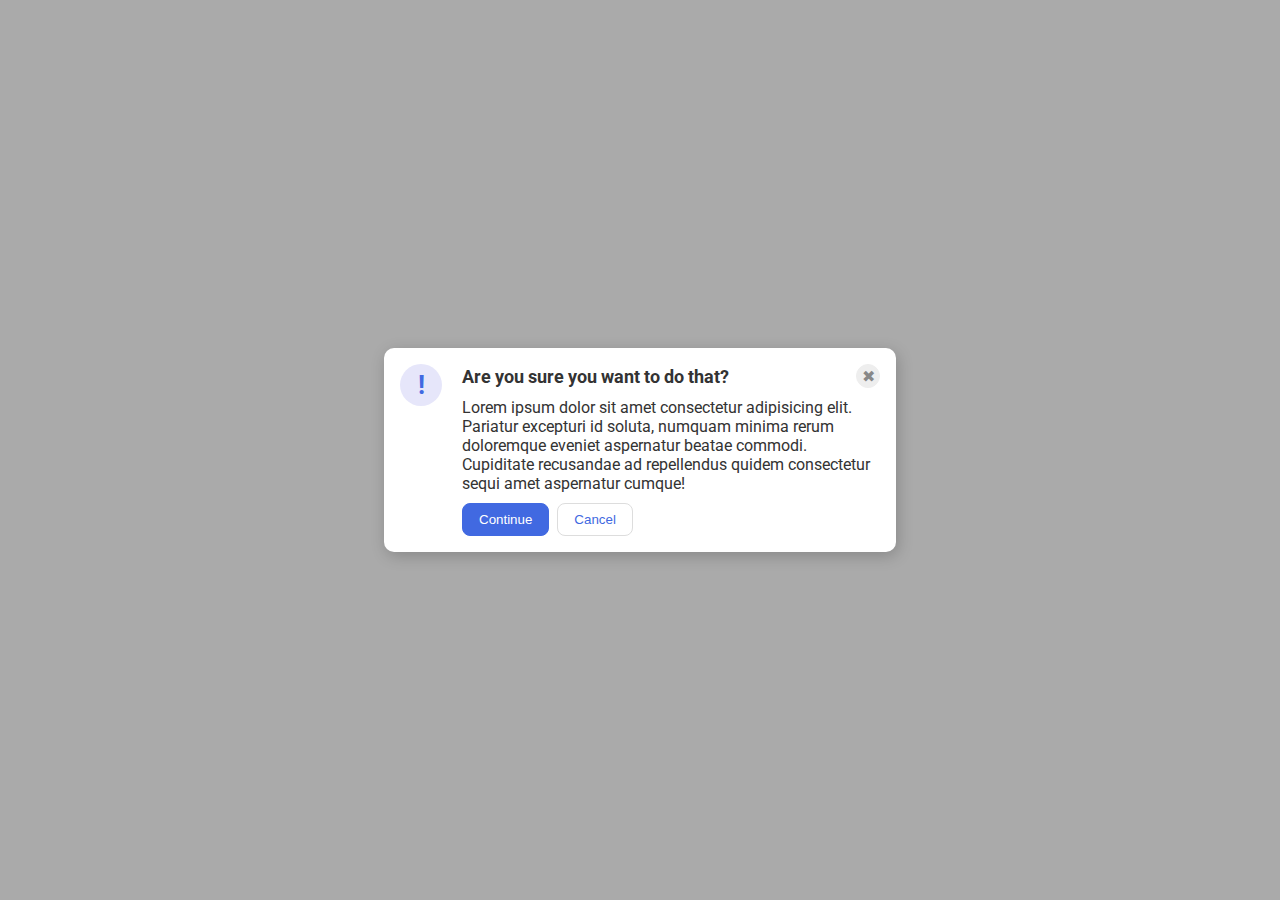
<file: foundations/flex/05-flex-modal/index.html>
<!DOCTYPE html>
<html lang="en">
  <head>
    <meta charset="UTF-8">
    <meta http-equiv="X-UA-Compatible" content="IE=edge">
    <meta name="viewport" content="width=device-width, initial-scale=1.0">
    <link rel="stylesheet" href="style.css">
    <title>Modal</title>
  </head>
  <body>
    <div class="modal">
      <div class="icon-container">
        <div class="icon">!</div>
      </div>
      <div class="content-container">
        <div class="header-container">
          <div class="header">Are you sure you want to do that?</div>
          <button class="close-button">✖</button>
        </div>
        <div class="text">Lorem ipsum dolor sit amet consectetur adipisicing elit. Pariatur excepturi id soluta, numquam minima rerum doloremque eveniet aspernatur beatae commodi. Cupiditate recusandae ad repellendus quidem consectetur sequi amet aspernatur cumque!</div>
        <div class="buttons-container">
        <button class="continue">Continue</button>
        <button class="cancel">Cancel</button>
        </div>
      </div>
    </div>
  </body>
</html>
</file>
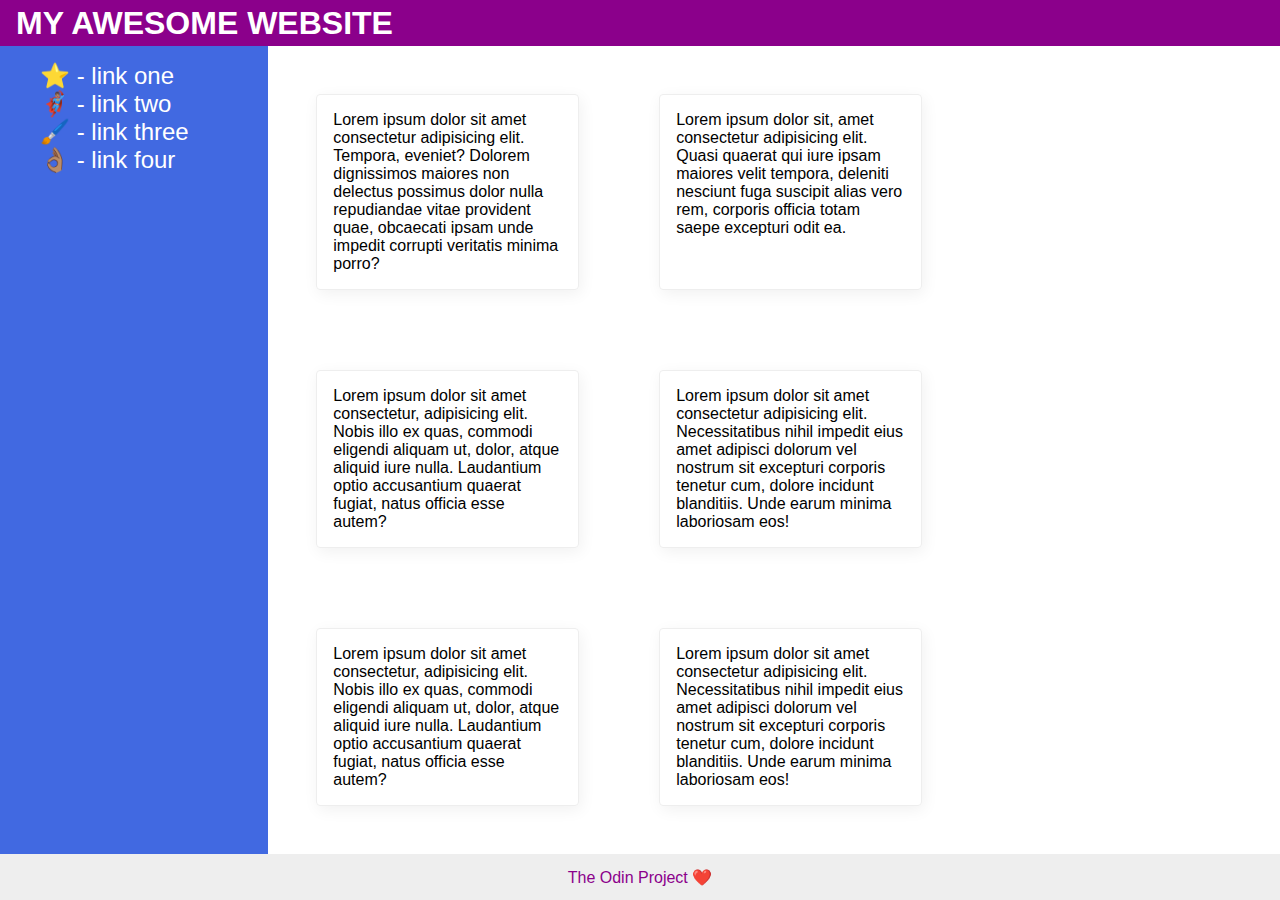
<file: foundations/flex/07-flex-layout-2/index.html>
<!DOCTYPE html>
<html lang="en">
  <head>
    <meta charset="UTF-8">
    <meta http-equiv="X-UA-Compatible" content="IE=edge">
    <meta name="viewport" content="width=device-width, initial-scale=1.0">
    <title>The Holy Grail</title>
    <link rel="stylesheet" href="style.css">
  </head>
  <body>
    <div class="main-container">
      <div class="header">
        MY AWESOME WEBSITE
      </div>
      
      <div class="content-container">
        <div class="sidebar">
          <ul>
            <li><a href="#">⭐ - link one</a></li>
            <li><a href="#">🦸🏽‍♂️ - link two</a></li>
            <li><a href="#">🖌️ - link three</a></li>
            <li><a href="#">👌🏽 - link four</a></li>
          </ul>
        </div>

        <div class="card-container">
          <div class="card">Lorem ipsum dolor sit amet consectetur adipisicing elit. Tempora, eveniet? Dolorem dignissimos maiores non delectus possimus dolor nulla repudiandae vitae provident quae, obcaecati ipsam unde impedit corrupti veritatis minima porro?</div>
          <div class="card">Lorem ipsum dolor sit, amet consectetur adipisicing elit. Quasi quaerat qui iure ipsam maiores velit tempora, deleniti nesciunt fuga suscipit alias vero rem, corporis officia totam saepe excepturi odit ea.</div>
          <div class="card">Lorem ipsum dolor sit amet consectetur, adipisicing elit. Nobis illo ex quas, commodi eligendi aliquam ut, dolor, atque aliquid iure nulla. Laudantium optio accusantium quaerat fugiat, natus officia esse autem?</div>
          <div class="card">Lorem ipsum dolor sit amet consectetur adipisicing elit. Necessitatibus nihil impedit eius amet adipisci dolorum vel nostrum sit excepturi corporis tenetur cum, dolore incidunt blanditiis. Unde earum minima laboriosam eos!</div>
          <div class="card">Lorem ipsum dolor sit amet consectetur, adipisicing elit. Nobis illo ex quas, commodi eligendi aliquam ut, dolor, atque aliquid iure nulla. Laudantium optio accusantium quaerat fugiat, natus officia esse autem?</div>
          <div class="card">Lorem ipsum dolor sit amet consectetur adipisicing elit. Necessitatibus nihil impedit eius amet adipisci dolorum vel nostrum sit excepturi corporis tenetur cum, dolore incidunt blanditiis. Unde earum minima laboriosam eos!</div>
        </div>

      </div>

      <div class="footer">
        The Odin Project ❤️
      </div>
    </div>
  </body>
</html>
</file>
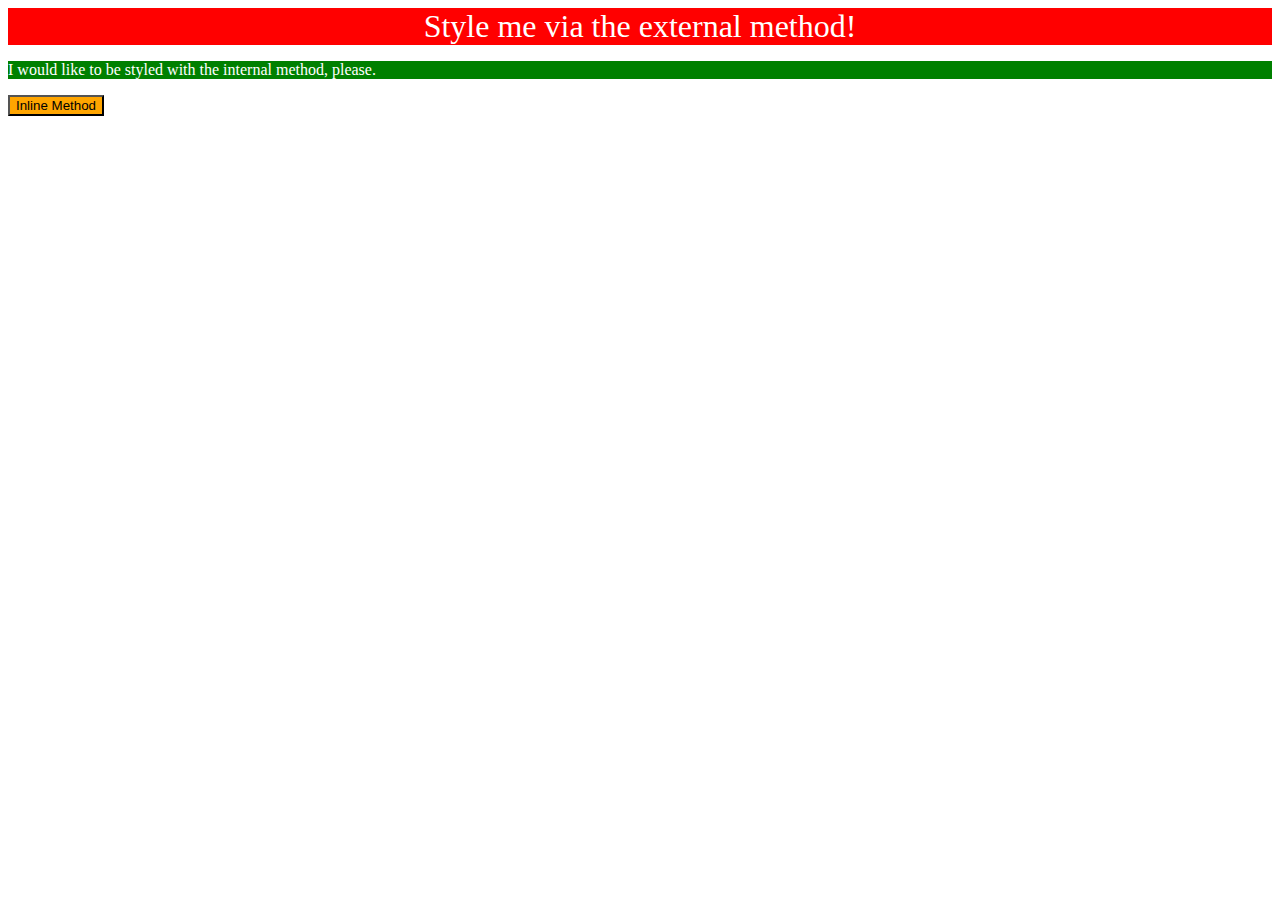
<file: foundations/intro-to-css/01-css-methods/index.html>
<!DOCTYPE html>
<html lang="en">
  <head>
    <meta charset="UTF-8">
    <meta http-equiv="X-UA-Compatible" content="IE=edge">
    <meta name="viewport" content="width=device-width, initial-scale=1.0">
    <link rel="stylesheet" href="./styles.css">
    <title>Methods for Adding CSS</title>
    <style>
      p {
        color: #fff;
        background-color: green;
      }
    </style>
  </head>
  <body>
    <div>Style me via the external method!</div>
    <p>I would like to be styled with the internal method, please.</p>
    <button style="background-color: orange;">Inline Method</button>
  </body>
</html>
</file>
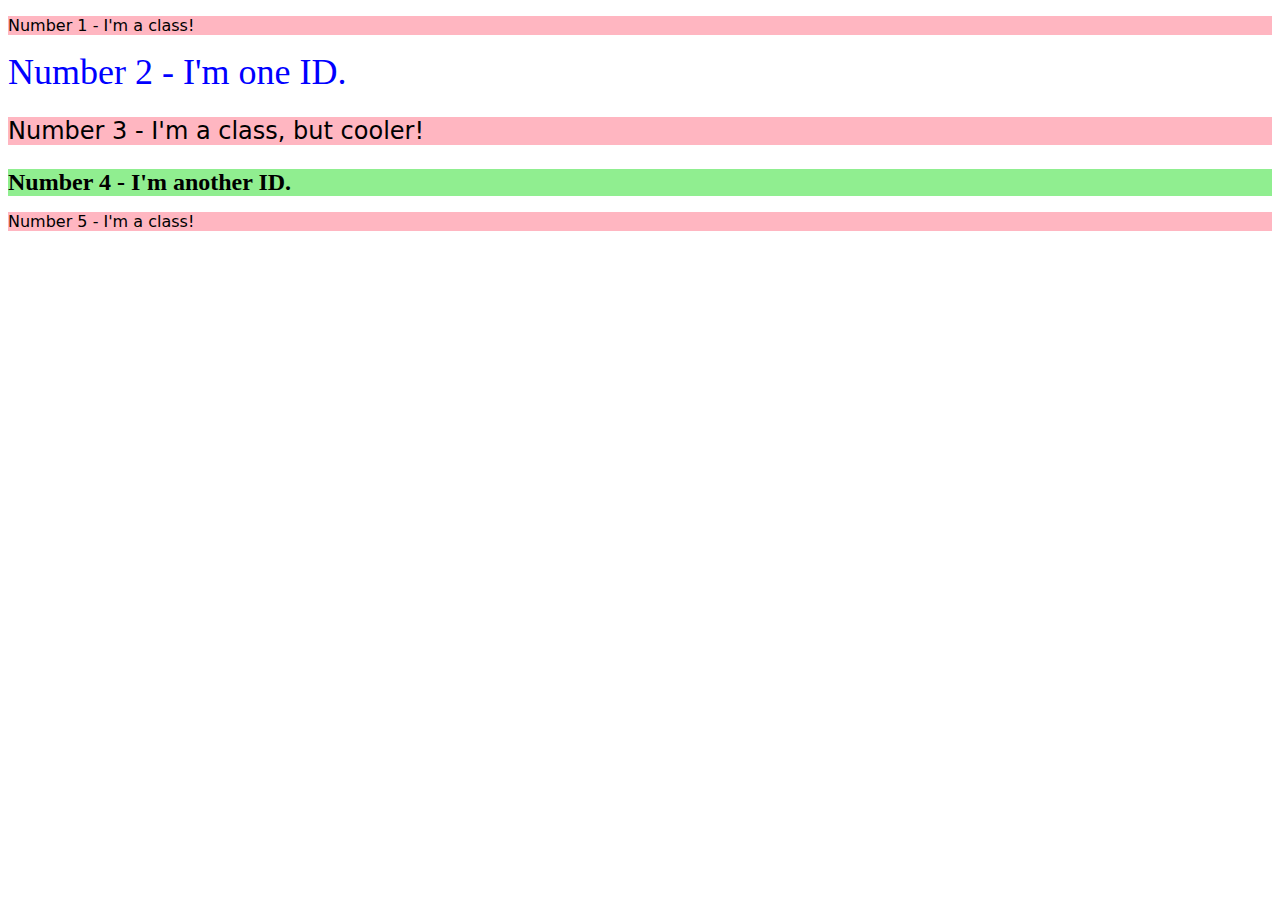
<file: foundations/intro-to-css/02-class-id-selectors/index.html>
<!DOCTYPE html>
<html lang="en">
  <head>
    <meta charset="UTF-8">
    <meta http-equiv="X-UA-Compatible" content="IE=edge">
    <meta name="viewport" content="width=device-width, initial-scale=1.0">
    <title>Class and ID Selectors</title>
    <link rel="stylesheet" href="style.css">
  </head>
  <body>
    <p class="odd">Number 1 - I'm a class!</p>
    <div id="second-element">Number 2 - I'm one ID.</div>
    <p class="odd cooler">Number 3 - I'm a class, but cooler!</p>
    <div id="fourth-element">Number 4 - I'm another ID.</div>
    <p class="odd">Number 5 - I'm a class!</p>
  </body>
</html>
</file>
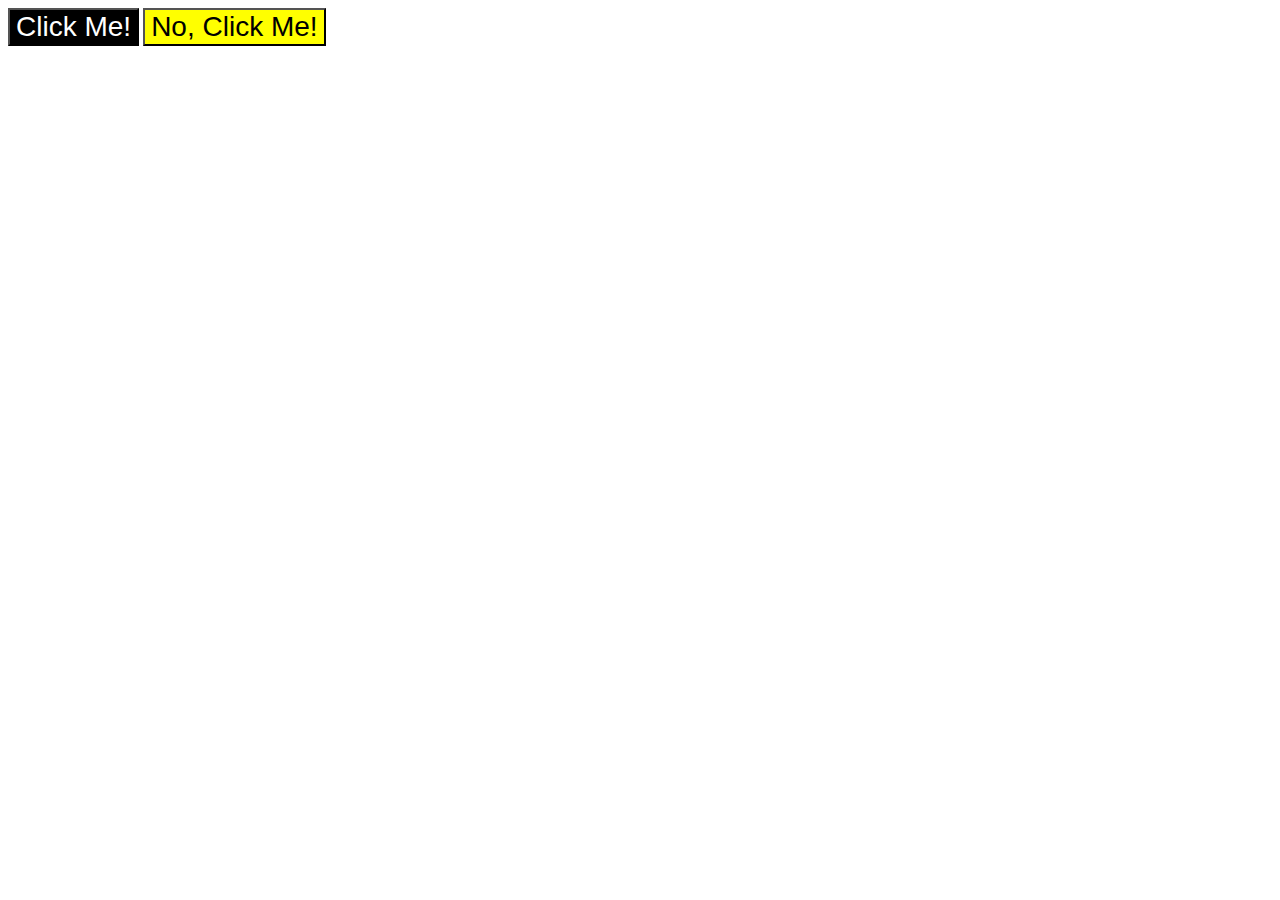
<file: foundations/intro-to-css/03-grouping-selectors/index.html>
<!DOCTYPE html>
<html lang="en">
  <head>
    <meta charset="UTF-8">
    <meta http-equiv="X-UA-Compatible" content="IE=edge">
    <meta name="viewport" content="width=device-width, initial-scale=1.0">
    <title>Grouping Selectors</title>
    <link rel="stylesheet" href="style.css">
  </head>
  <body>
    <button class="first-button">Click Me!</button>
    <button class="second-button">No, Click Me!</button>
  </body>
</html>
</file>
<file: foundations/flex/05-flex-modal/style.css>
@import url('https://fonts.googleapis.com/css2?family=Roboto:wght@400;700&display=swap');

html, body {
  height: 100%;
}

body {
  font-family: Roboto, sans-serif;
  margin: 0;
  background: #aaa;
  color: #333;
  /* I'll give you this one for free lol */
  display: flex;
  align-items: center;
  justify-content: center;
}

.modal {
  background: white;
  width: 480px;
  border-radius: 10px;
  box-shadow: 2px 4px 16px rgba(0,0,0,.2);
  padding: 1em;
  display: flex;
  gap: 20px;
}

.header-container {
  display: flex;
  align-items: center;
  justify-content: space-between;
}

.header-container .header {
  font-weight: bold;
  font-size: 18px;
}

.content-container {
  display: flex;
  flex-direction: column;
  gap: 10px;
}

.buttons-container {
  display: flex;
  gap: 8px;
}

.icon {
  color: royalblue;
  font-size: 26px;
  font-weight: 700;
  background: lavender;
  width: 42px;
  height: 42px;
  border-radius: 50%;
  display: flex;
  align-items: center;
  justify-content: center;
}

.close-button {
  background: #eee;
  border-radius: 50%;
  color: #888;
  font-weight: 400;
  font-size: 16px;
  height: 24px;
  width: 24px;
  display: flex;
  align-items: center;
  justify-content: center;
  border: 1px solid #eee;
  padding: 0;
}

button {
  cursor: pointer;
  padding: 8px 16px;
  border-radius: 8px;
}

button.continue {
  background: royalblue;
  border: 1px solid royalblue;
  color: white;
}

button.cancel {
  background: white;
  border: 1px solid #ddd;
  color: royalblue;
}
</file>
<file: foundations/flex/07-flex-layout-2/style.css>
body {
  font-family: -apple-system, BlinkMacSystemFont, 'Segoe UI', Roboto, Oxygen, Ubuntu, Cantarell, 'Open Sans', 'Helvetica Neue', sans-serif;
  margin: 0;
  min-height: 100vh;
}

.header {
  height: 72px;
  font-size: 32px;
  font-weight: 900;
  background: darkmagenta;
  color: white;
  display: flex;
  align-items: center;
  padding-left: 16px;
}

.footer {
  height: 72px;
  background: #eee;
  color: darkmagenta;
  display: flex;
  justify-content: center;
  align-items: center;
}

.sidebar {
  width: 300px;
  background: royalblue;
  box-sizing: border-box;
  flex-wrap: 2;
}

.sidebar a {
  font-size: 24px;
  text-decoration: none;
  color: #fff;
}

.sidebar ul {
  list-style-type: none;
}

.card {
  border: 1px solid #eee;
  box-shadow: 2px 4px 16px rgba(0,0,0,.06);
  border-radius: 4px;
  padding: 1em;
}

.main-container {
  width: 100vw;
  height: 100vh;
  display: flex;
  flex-direction: column;
  justify-content: space-between;
}

.content-container {
  display: flex;
  height: 100%;
}

.card-container {
  padding: 48px;
  display: flex;
  flex-wrap: wrap;
  width: 80%;
  gap: 80px;
}

.card-container .card {
  flex: 0 0 25%;
}
</file>
<file: foundations/intro-to-css/01-css-methods/styles.css>
div {
    background-color: red;
    text-align: center;
    font-size: 2em;
    color: #fff;
}
</file>
<file: foundations/intro-to-css/02-class-id-selectors/style.css>
.odd {
    background-color: lightpink;
    font-family: 'Verdana', 'DejaVu Sans', 'sans-serif';
}

.cooler {
    font-size: 24px;
}

#second-element {
    color: blue;
    font-size: 36px;
}

#fourth-element {
    background-color: lightgreen;
    font-size: 24px;
    font-weight: bold;
}
</file>
<file: foundations/intro-to-css/03-grouping-selectors/style.css>
.first-button, .second-button {
    font-size: 28px;
    font-family: Helvetica, 'Times New Roman', 'sans-serif';
}

.first-button {
    background: black;
    color: #fff;
}

.second-button {
    background: yellow;
}
</file>
